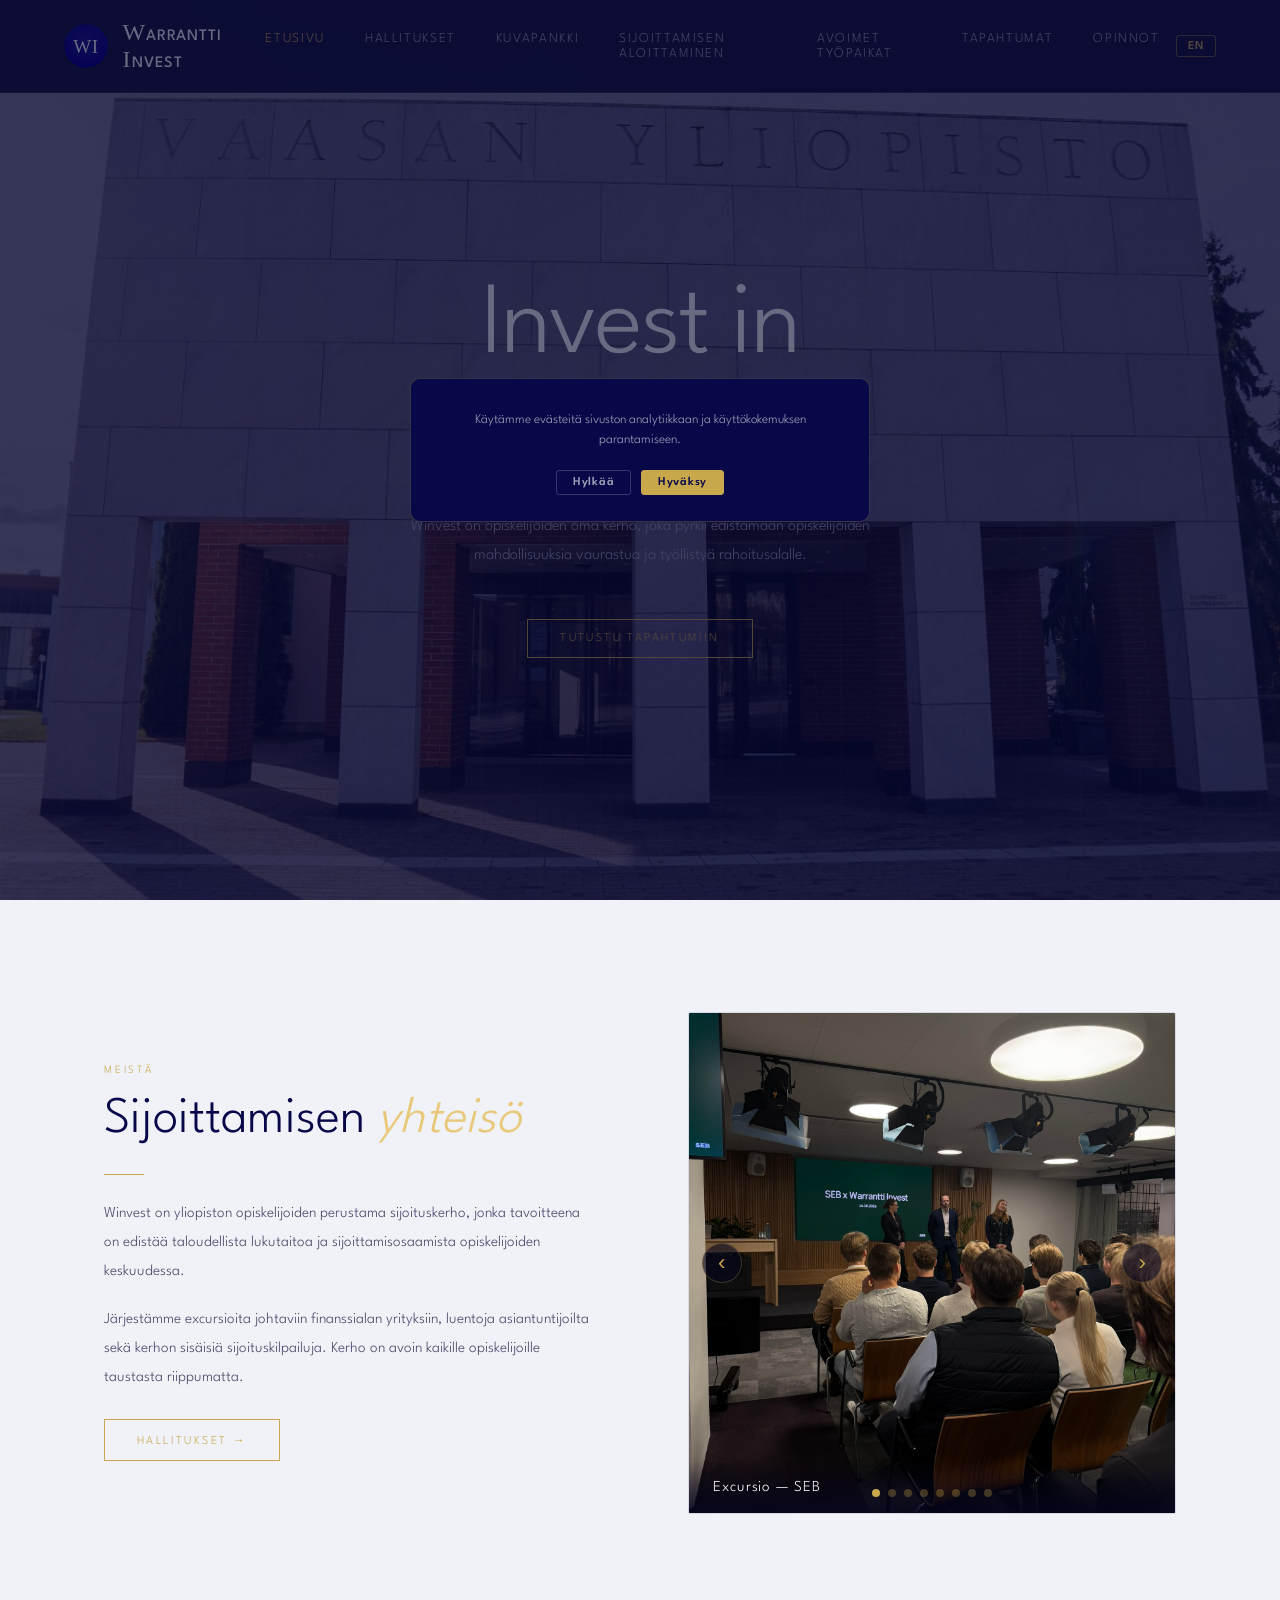
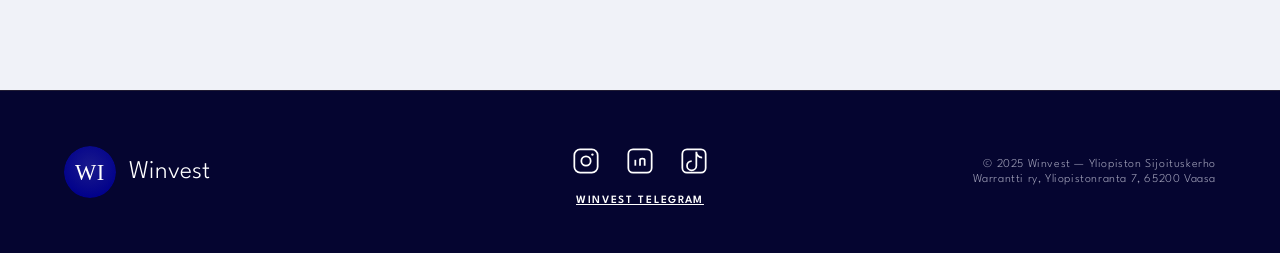
<file: index.html>
<!DOCTYPE html>
<html lang="fi">
<head>
  <meta charset="UTF-8" />
  <meta name="viewport" content="width=device-width, initial-scale=1.0" />
  <title>Winvest — Yliopiston Sijoituskerho</title>
  <meta name="description" content="Warrantti Invest (Winvest) on Vaasan yliopiston opiskelijoiden sijoituskerho. Järjestämme excursioita finanssialan yrityksiin, sijoitustapahtumia ja tuomme jäsenille alan työpaikat." />
  <link rel="canonical" href="https://www.warrantti-invest.fi/" />
  <link rel="icon" type="image/svg+xml" href="assets/svg/logo.svg" />
  <link rel="icon" type="image/png" sizes="32x32" href="assets/favicon-32.png" />
  <link rel="apple-touch-icon" href="assets/apple-touch-icon.png" />
  <meta name="theme-color" content="#080849" />
  <meta property="og:type" content="website" />
  <meta property="og:site_name" content="Warrantti Invest" />
  <meta property="og:locale" content="fi_FI" />
  <meta property="og:title" content="Warrantti Invest — Vaasan yliopiston sijoituskerho" />
  <meta property="og:description" content="Warrantti Invest (Winvest) on Vaasan yliopiston opiskelijoiden sijoituskerho. Järjestämme excursioita finanssialan yrityksiin, sijoitustapahtumia ja tuomme jäsenille alan työpaikat." />
  <meta property="og:url" content="https://www.warrantti-invest.fi/" />
  <meta property="og:image" content="https://www.warrantti-invest.fi/assets/og-image.jpg" />
  <meta property="og:image:width" content="1200" />
  <meta property="og:image:height" content="630" />
  <meta property="og:image:alt" content="Warrantti Invest — Vaasan yliopiston sijoituskerho" />
  <meta name="twitter:card" content="summary_large_image" />
  <meta name="twitter:title" content="Warrantti Invest — Vaasan yliopiston sijoituskerho" />
  <meta name="twitter:description" content="Warrantti Invest (Winvest) on Vaasan yliopiston opiskelijoiden sijoituskerho. Järjestämme excursioita finanssialan yrityksiin, sijoitustapahtumia ja tuomme jäsenille alan työpaikat." />
  <meta name="twitter:image" content="https://www.warrantti-invest.fi/assets/og-image.jpg" />
  <link rel="stylesheet" href="css/style.css" />
  <script src="js/analytics.js"></script>
  <script src="js/i18n.js"></script>
</head>
<body>

  <!-- NAVIGATION -->
  <nav>
    <a href="index.html" class="nav-logo">
      <img src="assets/svg/logo.svg" alt="Winvest" class="nav-logo-img" />
      <span><span class="initial">W</span>arrantti <span class="initial">I</span>nvest</span>
    </a>
    <ul class="nav-links">
      <li><a href="index.html" class="active" data-i18n="nav.home">Etusivu</a></li>
      <li><a href="hallitukset.html" data-i18n="nav.boards">Hallitukset</a></li>
      <li><a href="kuvapankki.html" data-i18n="nav.gallery">Kuvapankki</a></li>
      <li><a href="sijoittaminen.html" data-i18n="nav.investing">Sijoittamisen aloittaminen</a></li>
      <li><a href="tyopaikat.html" data-i18n="nav.jobs">Avoimet työpaikat</a></li>
      <li><a href="tapahtumat.html" data-i18n="nav.events">Tapahtumat</a></li>
      <li><a href="tenttipankki.html" data-i18n="nav.exams">Opinnot</a></li>
    </ul>
    <button class="nav-hamburger" aria-label="Valikko"><span></span><span></span><span></span></button>
  </nav>

  <!-- HERO -->
  <section class="hero">
    <div class="hero-bg" style="background-image: linear-gradient(rgba(5,5,48,0.5), rgba(5,5,48,0.5)), url('assets/vaasan-yliopisto-kampus-syksy-syyskuu-14%20(1).jpg.jpeg'); background-size: cover; background-position: center top;"></div>
    <div class="hero-content">
      <h1>Invest in<br /><em>your future</em></h1>
      <p class="hero-sub" data-i18n="hero.sub">
        Winvest on opiskelijoiden oma kerho, joka pyrkii edistämään 
        opiskelijoiden mahdollisuuksia vaurastua ja työllistyä rahoitusalalle.
      </p>
      <a href="tapahtumat.html" class="btn-gold" data-i18n="hero.btn">Tutustu tapahtumiin</a>
    </div>
  </section>

  <!-- ABOUT -->
  <div class="section">
    <div class="about-grid fade-in">
      <div class="about-text">
        <span class="section-eyebrow" data-i18n="about.eyebrow">Meistä</span>
        <h2 class="section-title" data-i18n="about.title">Sijoittamisen <em>yhteisö</em></h2>
        <div class="gold-line"></div>
        <p data-i18n="about.p1">
          Winvest on yliopiston opiskelijoiden perustama sijoituskerho, jonka 
          tavoitteena on edistää taloudellista lukutaitoa ja sijoittamisosaamista 
          opiskelijoiden keskuudessa.
        </p>
        <p data-i18n="about.p2">
          Järjestämme excursioita johtaviin finanssialan yrityksiin, luentoja 
          asiantuntijoilta sekä kerhon sisäisiä sijoituskilpailuja. Kerho on 
          avoin kaikille opiskelijoille taustasta riippumatta.
        </p>
        <a href="hallitukset.html" class="btn-gold" data-i18n="about.btn">Hallitukset →</a>
      </div>
      <div class="about-image event-slider">
        <div class="slider-track">
          <div class="slide active">
            <img src="assets/Tapahtumat/Excursio%20SEB.JPEG" alt="Excursio SEB" />
            <div class="slide-caption">Excursio — SEB</div>
          </div>
          <div class="slide">
            <img src="assets/Slaider/2025portaat.jpg" alt="Winvest 2025" />
            <div class="slide-caption">Winvest 2025</div>
          </div>
          <div class="slide">
            <img src="assets/Slaider/excursio-aktia.jpg" alt="Excursio Aktia" />
            <div class="slide-caption">Excursio — Aktia</div>
          </div>
          <div class="slide">
            <img src="assets/Slaider/suomen-pankki.jpg" alt="Excursio Suomen Pankki" />
            <div class="slide-caption">Excursio — Suomen Pankki</div>
          </div>
          <div class="slide">
            <img src="assets/Tapahtumat/Danske_excu.jpg" alt="Excursio Danske Bank" />
            <div class="slide-caption">Excursio — Danske Bank</div>
          </div>
          <div class="slide">
            <img src="assets/Tapahtumat/Danskebank.jpg" alt="Danske Bank" />
            <div class="slide-caption">Danske Bank</div>
          </div>
          <div class="slide">
            <img src="assets/Tapahtumat/Excurso206Mandatum.jpg" alt="Excursio Mandatum 2026" />
            <div class="slide-caption">Excursio — Mandatum 2026</div>
          </div>
          <div class="slide">
            <img src="assets/Tapahtumat/Excu%20SEB.JPEG" alt="Excursio SEB" />
            <div class="slide-caption">Excursio — SEB</div>
          </div>
        </div>
        <button class="slider-btn slider-prev" aria-label="Edellinen">‹</button>
        <button class="slider-btn slider-next" aria-label="Seuraava">›</button>
        <div class="slider-dots"></div>
      </div>
    </div>
  </div>

  <!-- FOOTER -->
  <footer>
    <div class="footer-logo">
      <img src="assets/svg/logo.svg" alt="Winvest" />
      <span>Winvest</span>
    </div>
    <div class="footer-social">
      <div class="footer-social-icons">
        <a href="https://www.instagram.com/warrantti_invest/" target="_blank" rel="noopener" aria-label="Instagram"><svg width="28" height="28" viewBox="0 0 24 24" fill="none" stroke="currentColor" stroke-width="1.5"><rect x="2" y="2" width="20" height="20" rx="5"/><circle cx="12" cy="12" r="4"/><circle cx="17.5" cy="6.5" r="1" fill="currentColor" stroke="none"/></svg></a>
        <a href="https://www.linkedin.com/company/warrantti-invest/" target="_blank" rel="noopener" aria-label="LinkedIn"><svg width="28" height="28" viewBox="0 0 24 24" fill="none" stroke="currentColor" stroke-width="1.5"><rect x="2" y="2" width="20" height="20" rx="4"/><line x1="8" y1="11" x2="8" y2="16"/><line x1="8" y1="8" x2="8" y2="8.01"/><path d="M12 16v-5m0 0c0-1.5 4-1.5 4 0v5"/></svg></a>
        <a href="https://www.tiktok.com/@warrantti.invest" target="_blank" rel="noopener" aria-label="TikTok"><svg width="28" height="28" viewBox="0 0 24 24" fill="none" stroke="currentColor" stroke-width="1.5"><rect x="2" y="2" width="20" height="20" rx="4"/><path d="M10 12a4 4 0 1 0 4 4V4a5 5 0 0 0 5 5"/></svg></a>
      </div>
      <a href="https://t.me/+yEaAarXKp382ZDQ0" target="_blank" rel="noopener" class="footer-social-label">Winvest Telegram</a>
    </div>
    <div style="flex:1;display:flex;flex-direction:column;align-items:flex-end;gap:0.3rem;">
      <span class="footer-copy" data-i18n="footer.copy">© 2025 Winvest — Yliopiston Sijoituskerho</span>
      <span class="footer-copy">Warrantti ry, Yliopistonranta 7, 65200 Vaasa</span>
    </div>
  </footer>

  <script>
    // Hamburger menu
    document.querySelector('.nav-hamburger').addEventListener('click', function() {
      this.classList.toggle('open');
      document.querySelector('.nav-links').classList.toggle('open');
    });

    const observer = new IntersectionObserver(
      entries => entries.forEach(e => { if (e.isIntersecting) e.target.classList.add('visible'); }),
      { threshold: 0.1 }
    );
    document.querySelectorAll('.fade-in').forEach(el => observer.observe(el));

    // Event Slider
    (function() {
      const slider = document.querySelector('.event-slider');
      if (!slider) return;
      const slides = slider.querySelectorAll('.slide');
      const dotsContainer = slider.querySelector('.slider-dots');
      let current = 0;
      let timer;

      // Create dots
      slides.forEach((_, i) => {
        const dot = document.createElement('button');
        dot.className = 'slider-dot' + (i === 0 ? ' active' : '');
        dot.setAttribute('aria-label', 'Kuva ' + (i + 1));
        dot.addEventListener('click', () => goTo(i));
        dotsContainer.appendChild(dot);
      });

      function goTo(idx) {
        slides[current].classList.remove('active');
        dotsContainer.children[current].classList.remove('active');
        current = (idx + slides.length) % slides.length;
        slides[current].classList.add('active');
        dotsContainer.children[current].classList.add('active');
        resetTimer();
      }

      function resetTimer() {
        clearInterval(timer);
        timer = setInterval(() => goTo(current + 1), 4000);
      }

      slider.querySelector('.slider-prev').addEventListener('click', () => goTo(current - 1));
      slider.querySelector('.slider-next').addEventListener('click', () => goTo(current + 1));

      resetTimer();
    })();
  </script>
</body>
</html>
</file>
<file: css/style.css>
@import url('https://fonts.googleapis.com/css2?family=League+Spartan:wght@300;400;500;600;700&family=Sanchez:ital@0;1&display=swap');

:root {
  --navy: #080849;
  --navy-mid: #0d0d70;
  --navy-light: #1a1a9c;
  --gold: #C9A84C;
  --gold-light: #e8c97a;
  --white: #f8f7f2;
  --white-pure: #ffffff;
  --gray: #a0a0b8;
  --dark: #050530;
}

* { margin: 0; padding: 0; box-sizing: border-box; }

html { scroll-behavior: smooth; }

h1, h2, h3, h4, h5, h6 {
  font-family: Georgia, 'Times New Roman', serif;
}

body {
  background: #f0f2f8;
  color: #3a3a5a;
  font-family: 'League Spartan', sans-serif;
  font-weight: 300;
  overflow-x: hidden;
}

/* --- NAVIGATION --- */
nav {
  position: fixed;
  top: 0; left: 0; right: 0;
  z-index: 100;
  padding: 1.2rem 4rem;
  display: flex;
  align-items: center;
  justify-content: space-between;
  background: rgba(5, 5, 48, 0.85);
  backdrop-filter: blur(12px);
  border-bottom: 1px solid rgba(201, 168, 76, 0.15);
}

.nav-logo {
  display: flex;
  align-items: center;
  gap: 0.9rem;
  text-decoration: none;
}

.nav-logo-mark {
  width: 44px;
  height: 44px;
  border-radius: 50%;
  border: 1.5px solid var(--gold);
  display: flex;
  align-items: center;
  justify-content: center;
  font-family: 'League Spartan', sans-serif;
  font-size: 1rem;
  font-weight: 600;
  color: var(--gold);
  letter-spacing: 0.08em;
  flex-shrink: 0;
}

.nav-logo-img {
  height: 44px;
  width: 44px;
  border-radius: 50%;
  flex-shrink: 0;
  object-fit: cover;
  image-rendering: auto;
}

.nav-logo span {
  font-family: 'League Spartan', sans-serif;
  font-size: 1rem;
  font-weight: 500;
  color: var(--white-pure);
  letter-spacing: 0.06em;
  text-transform: uppercase;
}

.nav-logo .initial {
  font-size: 1.5rem;
  font-family: Georgia, 'Times New Roman', serif;
  font-weight: normal;
}

.nav-links {
  display: flex;
  gap: 2.5rem;
  list-style: none;
}

.nav-links a {
  color: var(--gray);
  text-decoration: none;
  font-size: 0.85rem;
  letter-spacing: 0.12em;
  text-transform: uppercase;
  transition: color 0.3s;
}

.nav-links a:hover,
.nav-links a.active {
  color: var(--gold);
}

/* --- HERO --- */
.hero {
  min-height: 100vh;
  display: flex;
  align-items: center;
  justify-content: center;
  position: relative;
  overflow: hidden;
  padding: 6rem 4rem 4rem;
}

.hero-bg {
  position: absolute;
  inset: 0;
  background:
    radial-gradient(ellipse 80% 60% at 50% 120%, rgba(13,13,112,0.8) 0%, transparent 70%),
    radial-gradient(ellipse 40% 40% at 80% 20%, rgba(201,168,76,0.08) 0%, transparent 60%),
    var(--dark);
}

.hero-bg::before {
  content: '';
  position: absolute;
  inset: 0;
  background-image:
    linear-gradient(rgba(201,168,76,0.04) 1px, transparent 1px),
    linear-gradient(90deg, rgba(201,168,76,0.04) 1px, transparent 1px);
  background-size: 60px 60px;
}

.hero-content {
  position: relative;
  text-align: center;
  max-width: 800px;
  animation: fadeUp 1s ease forwards;
}

.hero-eyebrow {
  display: inline-block;
  font-size: 0.75rem;
  letter-spacing: 0.25em;
  text-transform: uppercase;
  color: var(--gold);
  margin-bottom: 1.5rem;
  padding: 0.4rem 1.2rem;
  border: 1px solid rgba(201,168,76,0.3);
  border-radius: 2px;
}

.hero h1 {
  font-family: 'League Spartan', sans-serif;
  font-size: clamp(3.5rem, 8vw, 7rem);
  font-weight: 300;
  line-height: 1.05;
  letter-spacing: -0.02em;
  color: var(--white-pure);
  margin-bottom: 1.5rem;
}

.hero h1 em {
  font-style: italic;
  color: var(--gold-light);
}

.hero-sub {
  font-size: 1rem;
  color: var(--gray);
  line-height: 1.8;
  max-width: 500px;
  margin: 0 auto 2.5rem;
  font-weight: 300;
}

.hero-placeholder {
  margin: 3rem auto 0;
  width: 100%;
  max-width: 900px;
  height: 480px;
  border: 1px dashed rgba(201,168,76,0.25);
  border-radius: 4px;
  display: flex;
  flex-direction: column;
  align-items: center;
  justify-content: center;
  color: rgba(201,168,76,0.4);
  font-size: 0.8rem;
  letter-spacing: 0.15em;
  text-transform: uppercase;
  gap: 0.5rem;
  position: relative;
  overflow: hidden;
}

.hero-placeholder::before {
  content: '';
  position: absolute;
  inset: 0;
  background: rgba(8,8,73,0.3);
}

.hero-image {
  margin: 3rem auto 0;
  width: 100%;
  max-width: 900px;
  border-radius: 4px;
  overflow: hidden;
  border: 1px solid rgba(201,168,76,0.15);
}

.hero-image img {
  width: 100%;
  height: 480px;
  object-fit: cover;
  display: block;
}

/* --- STATS BAR --- */
.stats-bar {
  display: grid;
  grid-template-columns: repeat(3, 1fr);
  border-top: 1px solid rgba(8,8,73,0.1);
  border-bottom: 1px solid rgba(8,8,73,0.1);
}

.stat-item {
  padding: 2.5rem 3rem;
  text-align: center;
  border-right: 1px solid rgba(8,8,73,0.08);
}

.stat-item:last-child { border-right: none; }

.stat-num {
  font-family: 'League Spartan', sans-serif;
  font-size: 3rem;
  font-weight: 300;
  color: var(--gold);
  line-height: 1;
  display: block;
}

.stat-label {
  font-size: 0.75rem;
  letter-spacing: 0.15em;
  text-transform: uppercase;
  color: #5a5a7a;
  margin-top: 0.4rem;
  display: block;
}

/* --- SECTIONS --- */
.section {
  padding: 7rem 4rem;
  max-width: 1200px;
  margin: 0 auto;
}

.section-header {
  margin-bottom: 4rem;
}

.section-eyebrow {
  font-size: 0.7rem;
  letter-spacing: 0.25em;
  text-transform: uppercase;
  color: var(--gold);
  margin-bottom: 1rem;
  display: block;
}

.section-title {
  font-family: 'League Spartan', sans-serif;
  font-size: clamp(2.2rem, 4vw, 3.5rem);
  font-weight: 300;
  color: var(--navy);
  line-height: 1.15;
}

.section-title em {
  font-style: italic;
  color: var(--gold-light);
}

/* --- ABOUT --- */
.about-grid {
  display: grid;
  grid-template-columns: 1fr 1fr;
  gap: 6rem;
  align-items: center;
}

.about-text p {
  color: #4a4a6a;
  line-height: 1.9;
  font-size: 0.95rem;
  margin-bottom: 1.2rem;
}

.about-image {
  border-radius: 2px;
  overflow: hidden;
  border: 1px solid rgba(8,8,73,0.1);
  position: relative;
}

.about-image::before {
  content: '';
  position: absolute;
  inset: 0;
  background: linear-gradient(135deg, rgba(8,8,73,0.3) 0%, transparent 60%);
  z-index: 1;
}

.about-image img {
  width: 100%;
  height: 400px;
  object-fit: cover;
  display: block;
  transition: transform 0.6s ease;
}

.about-image:hover img { transform: scale(1.03); }

/* --- EVENT SLIDER --- */
.event-slider {
  position: relative;
  overflow: hidden;
}

.event-slider::before { display: none; }

.slider-track {
  position: relative;
  width: 100%;
  height: 500px;
}

.slide {
  position: absolute;
  inset: 0;
  opacity: 0;
  transition: opacity 0.8s ease;
}

.slide.active {
  opacity: 1;
}

.slide img {
  width: 100%;
  height: 100%;
  object-fit: cover;
  display: block;
}

.slide-caption {
  position: absolute;
  bottom: 0;
  left: 0;
  right: 0;
  padding: 1.2rem 1.5rem;
  background: linear-gradient(transparent, rgba(5,5,30,0.85));
  font-family: 'League Spartan', sans-serif;
  font-size: 0.95rem;
  color: var(--white-pure);
  letter-spacing: 0.06em;
  z-index: 2;
}

.slider-btn {
  position: absolute;
  top: 50%;
  transform: translateY(-50%);
  z-index: 3;
  background: rgba(5,5,30,0.6);
  border: 1px solid rgba(201,168,76,0.25);
  color: var(--gold);
  width: 40px;
  height: 40px;
  border-radius: 50%;
  font-size: 1.4rem;
  cursor: pointer;
  transition: background 0.3s, border-color 0.3s;
  display: flex;
  align-items: center;
  justify-content: center;
  line-height: 1;
}

.slider-btn:hover {
  background: rgba(201,168,76,0.2);
  border-color: var(--gold);
}

.slider-prev { left: 0.8rem; }
.slider-next { right: 0.8rem; }

.slider-dots {
  position: absolute;
  bottom: 1rem;
  left: 50%;
  transform: translateX(-50%);
  display: flex;
  gap: 0.5rem;
  z-index: 3;
}

.slider-dot {
  width: 8px;
  height: 8px;
  border-radius: 50%;
  background: rgba(201,168,76,0.3);
  border: none;
  cursor: pointer;
  transition: background 0.3s;
  padding: 0;
}

.slider-dot.active {
  background: var(--gold);
}

/* --- HALLITUKSET PAGE --- */
.page-hero {
  min-height: 35vh;
  display: flex;
  align-items: flex-end;
  padding: 8rem 4rem 4rem;
  position: relative;
  overflow: hidden;
}

.page-hero-bg {
  position: absolute;
  inset: 0;
  background: radial-gradient(ellipse 60% 80% at 20% 50%, rgba(13,13,112,0.5) 0%, transparent 70%);
}

.page-hero-bg::after {
  content: '';
  position: absolute;
  inset: 0;
  background-image: linear-gradient(rgba(201,168,76,0.03) 1px, transparent 1px),
    linear-gradient(90deg, rgba(201,168,76,0.03) 1px, transparent 1px);
  background-size: 40px 40px;
}

.page-hero-content {
  position: relative;
}

.page-title {
  font-family: 'League Spartan', sans-serif;
  font-size: clamp(2.5rem, 6vw, 5rem);
  font-weight: 300;
  color: var(--white-pure);
  line-height: 1;
}

.page-subtitle {
  color: var(--gold);
  font-size: 0.8rem;
  letter-spacing: 0.2em;
  text-transform: uppercase;
  margin-top: 0.8rem;
}

/* --- BOARD YEAR SECTION --- */
.board-year {
  padding: 3rem 2rem;
  max-width: 1400px;
  margin: 0 auto;
  border-bottom: 1px solid rgba(8,8,73,0.08);
}

.year-header {
  display: flex;
  align-items: baseline;
  gap: 1.5rem;
  margin-bottom: 2rem;
}

.year-num {
  font-family: 'League Spartan', sans-serif;
  font-size: 4rem;
  font-weight: 300;
  color: rgba(201,168,76,0.25);
  line-height: 1;
}

.year-title {
  font-family: 'League Spartan', sans-serif;
  font-size: 1.8rem;
  font-weight: 300;
  color: var(--navy);
}

.board-grid {
  display: grid;
  grid-template-columns: repeat(6, 1fr);
  gap: 0.6rem;
}

@media (max-width: 900px) {
  .board-grid {
    grid-template-columns: repeat(3, 1fr);
  }
}

@media (max-width: 500px) {
  .board-grid {
    grid-template-columns: repeat(2, 1fr);
  }
}

.board-member {
  background: rgba(255,255,255,0.7);
  border: 1px solid rgba(8,8,73,0.1);
  border-radius: 4px;
  overflow: hidden;
  transition: border-color 0.3s, background 0.3s;
}

.board-member:hover {
  border-color: rgba(201,168,76,0.5);
  background: rgba(255,255,255,0.9);
}

.member-role {
  font-size: 0.65rem;
  letter-spacing: 0.15em;
  text-transform: uppercase;
  color: var(--gold);
  margin-bottom: 0.2rem;
}

.member-name {
  font-family: 'League Spartan', sans-serif;
  font-size: 0.95rem;
  color: var(--navy);
  font-weight: 500;
}

.member-info {
  padding: 0.5rem 0.5rem 0.6rem;
  text-align: center;
}

.member-photo {
  width: 100%;
  height: 250px;
  overflow: hidden;
  border-bottom: 1px solid rgba(8,8,73,0.08);
}

.member-photo img {
  width: 100%;
  height: 100%;
  object-fit: cover;
  object-position: center top;
  display: block;
}

.member-photo-placeholder {
  width: 100%;
  height: 250px;
  background: rgba(8,8,73,0.06);
  border-bottom: 1px dashed rgba(8,8,73,0.1);
  display: flex;
  align-items: center;
  justify-content: center;
  color: rgba(8,8,73,0.15);
}

.board-photo {
  width: 100%;
  max-width: 800px;
  margin: 3rem auto 0;
  border-radius: 2px;
  overflow: hidden;
  border: 1px solid rgba(8,8,73,0.1);
}

.board-photo img {
  width: 100%;
  height: auto;
  display: block;
}

/* Name-only board list (no photos) */
.board-name-list {
  display: flex;
  flex-wrap: wrap;
  gap: 0.4rem 1.5rem;
  padding: 0.5rem 0;
}

.board-name-item {
  font-family: 'League Spartan', sans-serif;
  font-size: 0.95rem;
  color: var(--navy);
  font-weight: 400;
}

.board-name-item .name-role {
  font-size: 0.6rem;
  letter-spacing: 0.12em;
  text-transform: uppercase;
  color: var(--gold);
  margin-right: 0.4rem;
}

/* --- SIJOITTAMINEN --- */
.sij-section {
  max-width: 1100px;
  margin: 0 auto;
  padding: 4rem 4rem 6rem;
}

.sij-intro {
  text-align: center;
  max-width: 680px;
  margin: 0 auto 3.5rem;
  font-size: 1.05rem;
  color: #4a4a6a;
  line-height: 1.8;
}

.sij-grid {
  display: grid;
  grid-template-columns: repeat(auto-fill, minmax(300px, 1fr));
  gap: 1.5rem;
  margin-bottom: 4rem;
}

.sij-card {
  background: rgba(255,255,255,0.7);
  border: 1px solid rgba(8,8,73,0.1);
  border-radius: 4px;
  padding: 2rem;
  transition: border-color 0.3s, background 0.3s;
}

.sij-card:hover {
  border-color: rgba(201,168,76,0.5);
  background: rgba(255,255,255,0.9);
}

.sij-card-icon {
  color: var(--gold);
  margin-bottom: 1rem;
}

.sij-card-title {
  font-family: 'League Spartan', sans-serif;
  font-size: 1.35rem;
  color: var(--navy);
  margin-bottom: 0.75rem;
  font-weight: 400;
}

.sij-card-text {
  font-size: 0.88rem;
  color: #4a4a6a;
  line-height: 1.75;
}

.sij-cta {
  text-align: center;
  display: flex;
  flex-direction: column;
  align-items: center;
  gap: 1.5rem;
}

.sij-cta-text {
  font-family: 'League Spartan', sans-serif;
  font-size: 1.8rem;
  color: var(--navy);
  font-weight: 300;
}

/* --- SIJOITTAMINEN � RESURSSIT --- */
.sij-resources {
  max-width: 900px;
  margin: 2rem auto 0;
  padding: 2.5rem 2.5rem 2rem;
  border: 1px solid rgba(8,8,73,0.1);
  border-radius: 6px;
  background: rgba(255,255,255,0.7);
}

.sij-resources-title {
  display: flex;
  align-items: center;
  gap: 0.75rem;
  font-family: 'League Spartan', sans-serif;
  font-size: 1.55rem;
  font-weight: 400;
  color: var(--gold);
  margin-bottom: 1.75rem;
  letter-spacing: 0.03em;
}

.sij-resources-title svg {
  flex-shrink: 0;
  opacity: 0.85;
}

.sij-resources-grid {
  display: grid;
  grid-template-columns: repeat(2, 1fr);
  gap: 1rem;
}

.sij-resource-item {
  background: rgba(8,8,73,0.04);
  border: 1px solid rgba(8,8,73,0.08);
  border-radius: 4px;
  padding: 1.1rem 1.25rem;
  transition: border-color 0.25s;
}

.sij-resource-item:hover {
  border-color: rgba(201,168,76,0.4);
}

.sij-resource-name {
  font-family: 'League Spartan', sans-serif;
  font-size: 1.1rem;
  font-weight: 500;
  color: var(--navy);
  margin-bottom: 0.35rem;
}

.sij-resource-desc {
  font-size: 0.85rem;
  color: #4a4a6a;
  line-height: 1.65;
}

.sij-resource-link {
  display: block;
  text-decoration: none;
  color: inherit;
}

.sij-resource-link:hover .sij-resource-name {
  color: var(--gold);
}

.sij-resource-item:has(.sij-resource-link) {
  cursor: pointer;
}

.sij-book-flow {
  display: flex;
  flex-direction: column;
  gap: 0;
}

.sij-book-step {
  display: flex;
  align-items: flex-start;
  gap: 1rem;
}

.sij-book-num {
  width: 36px;
  height: 36px;
  border-radius: 50%;
  border: 1.5px solid var(--gold);
  color: var(--gold);
  font-size: 0.9rem;
  font-weight: 600;
  display: flex;
  align-items: center;
  justify-content: center;
  flex-shrink: 0;
  margin-top: 0.15rem;
}

.sij-book-step .sij-resource-item {
  flex: 1;
  border-left: 2px solid rgba(201,168,76,0.2);
}

.sij-book-arrow {
  color: var(--gold);
  font-size: 1.4rem;
  text-align: center;
  padding: 0.4rem 0 0.4rem 18px;
  opacity: 0.6;
}

.sij-video-grid {
  display: grid;
  grid-template-columns: repeat(2, 1fr);
  gap: 1.25rem;
  margin-bottom: 0.5rem;
}

.sij-video-wrapper {
  position: relative;
  padding-bottom: 56.25%;
  height: 0;
  overflow: hidden;
  border-radius: 4px;
}

.sij-video-wrapper iframe {
  position: absolute;
  top: 0; left: 0;
  width: 100%;
  height: 100%;
  border: none;
}

.sij-video-label {
  font-family: 'League Spartan', sans-serif;
  font-size: 1rem;
  color: var(--navy);
  margin-top: 0.5rem;
  padding: 0 0.25rem;
}

@media (max-width: 700px) {
  .sij-video-grid {
    grid-template-columns: 1fr;
  }
}

@media (max-width: 600px) {
  .sij-resources-grid {
    grid-template-columns: 1fr;
  }
  .sij-resources {
    padding: 1.75rem 1.25rem;
  }
}

/* --- AVOIMET TY�PAIKAT --- */
.jobs-section {
  max-width: 900px;
  margin: 0 auto;
  padding: 4rem 4rem 6rem;
}

.jobs-intro {
  text-align: center;
  max-width: 620px;
  margin: 0 auto 3rem;
  font-size: 1.05rem;
  color: #4a4a6a;
  line-height: 1.8;
}

.jobs-grid {
  display: flex;
  flex-direction: column;
  gap: 1.5rem;
}

.jobs-empty {
  display: flex;
  flex-direction: column;
  align-items: center;
  gap: 0.75rem;
  padding: 4rem 2rem;
  border: 1px dashed rgba(8,8,73,0.15);
  border-radius: 4px;
  color: rgba(8,8,73,0.3);
  text-align: center;
  font-size: 0.85rem;
  letter-spacing: 0.05em;
}

.jobs-empty-sub {
  font-size: 0.75rem;
  color: #8a8aa0;
  max-width: 380px;
  line-height: 1.6;
}

.job-card {
  background: rgba(255,255,255,0.7);
  border: 1px solid rgba(8,8,73,0.1);
  border-radius: 4px;
  padding: 2rem;
  display: flex;
  flex-direction: column;
  gap: 0.75rem;
  transition: border-color 0.3s;
}

.job-card:hover {
  border-color: rgba(201,168,76,0.5);
}

.job-header {
  display: flex;
  justify-content: space-between;
  align-items: center;
}

.job-company {
  font-size: 0.7rem;
  letter-spacing: 0.15em;
  text-transform: uppercase;
  color: var(--gold);
}

.job-type {
  font-size: 0.7rem;
  letter-spacing: 0.1em;
  text-transform: uppercase;
  color: #5a5a7a;
  border: 1px solid rgba(8,8,73,0.15);
  padding: 0.2rem 0.6rem;
  border-radius: 2px;
}

.job-title {
  font-family: 'League Spartan', sans-serif;
  font-size: 1.5rem;
  color: var(--navy);
  font-weight: 400;
}

.job-meta {
  display: flex;
  gap: 0.5rem;
  font-size: 0.8rem;
  color: #5a5a7a;
}

.job-desc {
  font-size: 0.88rem;
  color: #4a4a6a;
  line-height: 1.7;
}

/* --- PARTNERS PAGE --- */
.partners-section {
  max-width: 1100px;
  margin: 0 auto;
  padding: 4rem 4rem 6rem;
}

.partners-intro {
  text-align: center;
  max-width: 680px;
  margin: 0 auto 3rem;
}

.partners-intro p {
  color: #4a4a6a;
  font-size: 1rem;
  line-height: 1.8;
  margin-top: 1.2rem;
}

.partners-grid {
  display: grid;
  grid-template-columns: repeat(3, 1fr);
  gap: 1.5rem;
  margin-bottom: 3rem;
}

.partner-card {
  background: rgba(255,255,255,0.7);
  border: 1px solid rgba(8,8,73,0.1);
  border-radius: 4px;
  overflow: hidden;
  transition: border-color 0.3s, background 0.3s;
}

.partner-card:hover {
  border-color: rgba(201,168,76,0.5);
  background: rgba(255,255,255,0.9);
}

.partner-logo-placeholder {
  width: 100%;
  height: 160px;
  display: flex;
  align-items: center;
  justify-content: center;
  background: rgba(8,8,73,0.04);
  border-bottom: 1px dashed rgba(8,8,73,0.1);
  color: rgba(8,8,73,0.3);
  font-size: 1rem;
  letter-spacing: 0.1em;
  text-transform: uppercase;
}

.partner-logo {
  width: 100%;
  height: 160px;
  display: flex;
  align-items: center;
  justify-content: center;
  background: rgba(255,255,255,0.5);
  border-bottom: 1px solid rgba(8,8,73,0.08);
  padding: 1.5rem;
}

.partner-logo img {
  max-width: 100%;
  max-height: 100%;
  object-fit: contain;
}

.partner-info {
  padding: 1.2rem 1.5rem 1.5rem;
}

.partner-name {
  font-family: 'League Spartan', sans-serif;
  font-size: 1.15rem;
  color: var(--navy);
  font-weight: 500;
  margin-bottom: 0.5rem;
}

.partner-desc {
  font-size: 0.85rem;
  color: #4a4a6a;
  line-height: 1.7;
}

.partners-cta {
  text-align: center;
  padding: 3rem 2rem;
  border: 1px dashed rgba(8,8,73,0.15);
  border-radius: 4px;
}

.partners-cta p {
  color: #4a4a6a;
  font-size: 1.05rem;
  margin-bottom: 1.5rem;
}

.cta-contact {
  display: flex;
  flex-direction: column;
  align-items: center;
  gap: 1.2rem;
}

.cta-person {
  display: flex;
  flex-direction: column;
  align-items: center;
  gap: 0.8rem;
}

.cta-person .member-photo-placeholder {
  width: 100px;
  height: 100px;
  border-radius: 50%;
}

.cta-person .member-photo {
  width: 180px;
  height: 180px;
  border-radius: 50%;
  overflow: hidden;
}

.cta-person .member-photo img {
  width: 100%;
  height: 100%;
  object-fit: cover;
  object-position: center top;
  border-radius: 50%;
}

.cta-person-info {
  text-align: center;
}

@media (max-width: 768px) {
  .partners-grid {
    grid-template-columns: 1fr;
  }
}

/* --- KUVAPANKKI --- */
.gallery-section {
  padding: 4rem;
  max-width: 1300px;
  margin: 0 auto;
}

.gallery-filter {
  display: flex;
  gap: 1rem;
  margin-bottom: 3rem;
  flex-wrap: wrap;
}

.filter-btn {
  padding: 0.5rem 1.5rem;
  border: 1px solid rgba(8,8,73,0.15);
  background: transparent;
  color: #5a5a7a;
  font-family: 'League Spartan', sans-serif;
  font-size: 0.75rem;
  letter-spacing: 0.15em;
  text-transform: uppercase;
  cursor: pointer;
  transition: all 0.3s;
  border-radius: 2px;
}

.filter-btn:hover,
.filter-btn.active {
  background: var(--gold);
  color: var(--dark);
  border-color: var(--gold);
}

.gallery-grid {
  display: grid;
  grid-template-columns: repeat(12, 1fr);
  gap: 0.8rem;
  grid-auto-rows: 200px;
}

.gallery-item {
  overflow: hidden;
  border-radius: 2px;
  position: relative;
  cursor: pointer;
  border: 1px solid rgba(8,8,73,0.08);
}

.gallery-item:nth-child(1) { grid-column: span 8; grid-row: span 2; }
.gallery-item:nth-child(2) { grid-column: span 4; }
.gallery-item:nth-child(3) { grid-column: span 4; }
.gallery-item:nth-child(4) { grid-column: span 6; grid-row: span 2; }
.gallery-item:nth-child(5) { grid-column: span 6; grid-row: span 2; }
.gallery-item:nth-child(n+6) { grid-column: span 4; }

.gallery-item img {
  width: 100%;
  height: 100%;
  object-fit: cover;
  display: block;
  transition: transform 0.5s ease;
}

.gallery-item:hover img { transform: scale(1.06); }

.gallery-overlay {
  position: absolute;
  inset: 0;
  background: linear-gradient(to top, rgba(5,5,48,0.7) 0%, transparent 60%);
  opacity: 0;
  transition: opacity 0.3s;
  display: flex;
  align-items: flex-end;
  padding: 1rem;
}

.gallery-item:hover .gallery-overlay { opacity: 1; }

.gallery-caption {
  font-size: 0.8rem;
  color: var(--white-pure);
  letter-spacing: 0.05em;
}

/* --- FOOTER --- */
footer {
  border-top: 1px solid rgba(201,168,76,0.15);
  background: var(--dark);
  color: var(--white);
  padding: 3rem 4rem;
  display: flex;
  align-items: center;
  justify-content: space-between;
  margin-top: 4rem;
}

.footer-logo {
  display: flex;
  align-items: center;
  gap: 0.8rem;
  flex: 1;
}

.footer-logo img {
  width: 52px;
  height: 52px;
  border-radius: 50%;
}

.footer-logo span {
  font-family: 'League Spartan', sans-serif;
  font-size: 1.6rem;
  color: var(--white-pure);
}

.footer-copy {
  font-size: 0.75rem;
  color: var(--gray);
  letter-spacing: 0.05em;
  flex: 1;
  text-align: right;
}

.footer-social {
  display: flex;
  flex-direction: column;
  align-items: center;
  gap: 0.75rem;
}

.footer-social-icons {
  display: flex;
  gap: 0.6rem;
}

.footer-social-icons a {
  display: flex;
  align-items: center;
  justify-content: center;
  width: 44px;
  height: 44px;
  border: none;
  color: var(--white-pure);
  text-decoration: none;
  transition: color 0.2s;
}

.footer-social-icons a:hover {
  color: var(--gold);
}

.footer-social-icons img {
  width: 28px;
  height: 28px;
  filter: invert(1);
}

.footer-social-label {
  font-size: 0.7rem;
  letter-spacing: 0.15em;
  text-transform: uppercase;
  color: var(--white-pure);
  font-weight: 600;
}

/* --- ARTICLE CARD --- */
.press-section {
  text-align: left;
}

.article-card {
  display: grid;
  grid-template-columns: 320px 1fr;
  background: var(--white-pure);
  border-radius: 10px;
  overflow: hidden;
  text-decoration: none;
  color: inherit;
  box-shadow: 0 2px 20px rgba(8, 8, 73, 0.08);
  transition: transform 0.3s, box-shadow 0.3s;
  margin-top: 2.5rem;
}

.article-card:hover {
  transform: translateY(-4px);
  box-shadow: 0 8px 30px rgba(8, 8, 73, 0.14);
}

.article-card-img {
  overflow: hidden;
  height: 100%;
}

.article-card-img img {
  width: 100%;
  height: 100%;
  object-fit: cover;
  transition: transform 0.4s;
}

.article-card:hover .article-card-img img {
  transform: scale(1.04);
}

.article-card-body {
  padding: 2rem 2.5rem;
  display: flex;
  flex-direction: column;
  justify-content: center;
}

.article-card-source {
  font-size: 0.65rem;
  letter-spacing: 0.2em;
  text-transform: uppercase;
  color: var(--gold);
  font-weight: 700;
  margin-bottom: 0.6rem;
}

.article-card-title {
  font-family: 'League Spartan', sans-serif;
  font-size: 1.25rem;
  font-weight: 500;
  color: var(--navy);
  line-height: 1.4;
  margin-bottom: 0.8rem;
}

.article-card-desc {
  font-size: 0.88rem;
  color: #4a4a6a;
  line-height: 1.7;
  margin-bottom: 1rem;
}

.article-card-link {
  font-size: 0.72rem;
  letter-spacing: 0.18em;
  text-transform: uppercase;
  color: var(--gold);
  font-weight: 600;
  transition: color 0.3s;
}

.article-card:hover .article-card-link {
  color: var(--gold-light);
}

/* --- BUTTON --- */
.btn-gold {
  display: inline-block;
  padding: 0.8rem 2rem;
  border: 1px solid var(--gold);
  color: var(--gold);
  text-decoration: none;
  font-size: 0.75rem;
  letter-spacing: 0.2em;
  text-transform: uppercase;
  transition: all 0.3s;
  margin-top: 0.5rem;
}

.btn-gold:hover {
  background: var(--gold);
  color: var(--dark);
}

/* --- DIVIDER --- */
.gold-line {
  width: 40px;
  height: 1px;
  background: var(--gold);
  margin: 1.5rem 0;
}

/* --- ANIMATIONS --- */
@keyframes fadeUp {
  from { opacity: 0; transform: translateY(30px); }
  to   { opacity: 1; transform: translateY(0); }
}

.fade-in {
  opacity: 0;
  transform: translateY(20px);
  transition: opacity 0.7s ease, transform 0.7s ease;
}
.fade-in.visible {
  opacity: 1;
  transform: translateY(0);
}

/* --- TENTTIPANKKI PAGE --- */
.tentti-section {
  max-width: 1100px;
  margin: 0 auto;
  padding: 4rem 2rem 6rem;
}

.tentti-intro {
  margin-bottom: 3rem;
  font-size: 1.05rem;
  line-height: 1.8;
  color: #4a4a6a;
  max-width: 700px;
}

.tentti-grid {
  display: grid;
  grid-template-columns: repeat(3, 1fr);
  gap: 1.5rem;
}

/* Subject-based layout */
.tentti-subjects {
  display: flex;
  flex-direction: column;
  gap: 2rem;
}

.tentti-subject {
  background: rgba(255, 255, 255, 0.7);
  border: 1px solid rgba(8, 8, 73, 0.1);
  border-radius: 4px;
  padding: 1.5rem;
}

.tentti-subject-header {
  display: flex;
  align-items: center;
  gap: 0.6rem;
  margin-bottom: 1rem;
  color: var(--gold);
}

.tentti-subject-header h2 {
  font-size: 1.3rem;
  font-weight: 500;
  color: var(--navy);
  margin: 0;
}

.tentti-course-dropdown {
  background: rgba(8, 8, 73, 0.03);
  border: 1px solid rgba(8, 8, 73, 0.08);
  border-radius: 4px;
  margin-bottom: 0.5rem;
  cursor: pointer;
  transition: border-color 0.3s;
  overflow: hidden;
}

.tentti-course-dropdown:hover {
  border-color: rgba(201, 168, 76, 0.4);
}

.tentti-course-dropdown-header {
  display: flex;
  align-items: center;
  justify-content: space-between;
  padding: 0.8rem 1rem;
}

.tentti-course-dropdown-header h3 {
  font-size: 1rem;
  font-weight: 500;
  color: var(--navy);
  margin: 0;
}

.tentti-course-dropdown .tentti-chevron {
  transition: transform 0.3s;
}

.tentti-course-dropdown.open > .tentti-course-dropdown-header .tentti-chevron {
  transform: rotate(180deg);
}

.tentti-course-dropdown-body {
  max-height: 0;
  overflow: hidden;
  transition: max-height 0.4s ease;
  padding: 0 1rem;
}

.tentti-course-dropdown.open > .tentti-course-dropdown-body {
  max-height: 5000px;
  padding: 0 1rem 1rem;
}

.tentti-course {
  background: rgba(255, 255, 255, 0.7);
  border: 1px solid rgba(8, 8, 73, 0.1);
  border-radius: 4px;
  padding: 1.5rem;
  transition: grid-column 0.3s;
}

.tentti-course:has(.tentti-exam.open) {
  grid-column: 1 / -1;
}

.tentti-grid:has(.tentti-exam.open) .tentti-course:not(:has(.tentti-exam.open)) {
  display: none;
}
  transition: border-color 0.3s, background 0.3s;
}

.tentti-course:hover {
  border-color: rgba(201, 168, 76, 0.5);
  background: rgba(255, 255, 255, 0.9);
}

.tentti-course-header {
  display: flex;
  align-items: center;
  gap: 0.6rem;
  margin-bottom: 1rem;
  color: var(--gold);
}

.tentti-course-header h3 {
  font-family: 'League Spartan', sans-serif;
  font-size: 1.1rem;
  font-weight: 500;
  color: var(--navy);
  margin: 0;
}

.tentti-list {
  list-style: none;
  padding: 0;
  margin: 0;
}

.tentti-list li {
  padding: 0.4rem 0;
  border-bottom: 1px solid rgba(8, 8, 73, 0.06);
  font-size: 0.9rem;
  color: #4a4a6a;
}

.tentti-list li:last-child {
  border-bottom: none;
}

.tentti-list a {
  color: var(--gold);
  text-decoration: none;
  transition: color 0.2s;
}

.tentti-list a:hover {
  color: var(--navy);
}

.tentti-placeholder {
  color: #8a8aa0;
  font-style: italic;
  font-size: 0.8rem;
}

/* Exam entries */
.tentti-exam {
  background: rgba(8, 8, 73, 0.03);
  border: 1px solid rgba(8, 8, 73, 0.08);
  border-radius: 4px;
  margin-bottom: 0.5rem;
  cursor: pointer;
  transition: border-color 0.3s, background 0.3s;
  overflow: hidden;
}

.tentti-exam:hover {
  border-color: rgba(201, 168, 76, 0.4);
  background: rgba(8, 8, 73, 0.06);
}

.tentti-exam-header {
  display: flex;
  align-items: center;
  justify-content: space-between;
  padding: 0.8rem 1rem;
  font-family: 'League Spartan', sans-serif;
  font-size: 0.9rem;
  font-weight: 500;
  color: var(--navy);
}

.tentti-chevron {
  color: var(--gold);
  flex-shrink: 0;
  transition: transform 0.3s;
}

.tentti-exam.open .tentti-chevron {
  transform: rotate(180deg);
}

.tentti-exam-body {
  max-height: 0;
  overflow: hidden;
  transition: max-height 0.4s ease;
}

.tentti-exam.open .tentti-exam-body {
  max-height: 3000px;
}

.tentti-meta {
  padding: 0 1rem 0.5rem;
  font-size: 0.78rem;
  color: var(--gold);
  font-style: italic;
  margin: 0;
  border-bottom: 1px solid rgba(8, 8, 73, 0.06);
  padding-bottom: 0.8rem;
  margin-bottom: 0.5rem;
}

.tentti-q {
  padding: 0.6rem 1rem;
  font-size: 0.85rem;
  color: #4a4a6a;
  line-height: 1.7;
  border-bottom: 1px solid rgba(8, 8, 73, 0.04);
}

.tentti-q:last-child {
  border-bottom: none;
  padding-bottom: 1rem;
}

.tentti-cta {
  margin-top: 3rem;
  padding: 1.5rem;
  border: 1px dashed rgba(201, 168, 76, 0.3);
  border-radius: 4px;
  color: #4a4a6a;
  font-size: 0.9rem;
}

/* --- TAPAHTUMAT PAGE --- */
.tapahtumat-section {
  max-width: 1000px;
  margin: 0 auto;
  padding: 4rem 2rem 6rem;
}

.tapahtumat-intro {
  margin-bottom: 2.5rem;
  font-size: 1.05rem;
  line-height: 1.8;
  color: #4a4a6a;
  max-width: 700px;
}

.tapahtumat-heading {
  font-family: 'League Spartan', sans-serif;
  font-size: 1.5rem;
  font-weight: 500;
  color: var(--gold);
  margin: 2.5rem 0 1.5rem;
  padding-bottom: 0.5rem;
  border-bottom: 1px solid rgba(8, 8, 73, 0.1);
}

/* Timeline */
.timeline {
  position: relative;
  padding-left: 2.5rem;
}

.timeline::before {
  content: '';
  position: absolute;
  left: 8px;
  top: 0;
  bottom: 0;
  width: 2px;
  background: linear-gradient(to bottom, var(--gold), rgba(201, 168, 76, 0.15));
}

.timeline-year {
  position: relative;
  font-family: 'League Spartan', sans-serif;
  font-size: 1.2rem;
  font-weight: 600;
  color: var(--gold);
  padding: 1.2rem 0 0.6rem;
  margin-left: -2.5rem;
  padding-left: 2.5rem;
}

.timeline-year::before {
  content: '';
  position: absolute;
  left: 2px;
  top: 50%;
  transform: translateY(-50%);
  width: 14px;
  height: 14px;
  background: var(--gold);
  border-radius: 50%;
  border: 2px solid #f0f2f8;
  z-index: 1;
}

.timeline-item {
  position: relative;
  margin-bottom: 1.2rem;
}

.timeline-dot {
  position: absolute;
  left: -2.5rem;
  top: 1.1rem;
  width: 8px;
  height: 8px;
  margin-left: 5px;
  background: rgba(201, 168, 76, 0.5);
  border-radius: 50%;
  transition: background 0.3s;
  z-index: 1;
}

.timeline-item:hover .timeline-dot {
  background: var(--gold);
}

.timeline-content {
  display: flex;
  align-items: center;
  gap: 1.5rem;
  background: rgba(255, 255, 255, 0.7);
  border: 1px solid rgba(8, 8, 73, 0.08);
  border-radius: 4px;
  padding: 1rem 1.2rem;
  transition: border-color 0.3s, background 0.3s;
}

.timeline-item:hover .timeline-content {
  border-color: rgba(201, 168, 76, 0.4);
  background: rgba(255, 255, 255, 0.9);
}

.timeline-text {
  flex: 1;
  min-width: 0;
}

.timeline-text h3 {
  display: flex;
  align-items: baseline;
  gap: 0.5rem;
  font-family: 'League Spartan', sans-serif;
  font-size: 1.0625rem;
  font-weight: 500;
  color: var(--navy);
  margin: 0 0 0.4rem;
  padding-bottom: 0.35rem;
  border-bottom: 1px solid #d8d8e0;
}

.timeline-date {
  margin-left: auto;
  font-size: 0.75rem;
  font-weight: 500;
  color: var(--gold);
  white-space: nowrap;
  flex-shrink: 0;
}

.timeline-text p {
  font-size: 0.85rem;
  color: #4a4a6a;
  line-height: 1.6;
  margin: 0.2rem 0;
}

.timeline-text h4 {
  font-family: 'League Spartan', sans-serif;
  font-size: 1.05rem;
  font-weight: 700;
  color: var(--gold);
  margin: 0.8rem 0 0.15rem;
  padding-left: 0.6rem;
  border-left: 3px solid var(--gold);
  letter-spacing: 0.02em;
}

.timeline-badge {
  display: inline-block;
  color: var(--gold);
  font-family: 'League Spartan', sans-serif;
  font-size: 0.75rem;
  font-weight: 500;
  background: rgba(201, 168, 76, 0.1);
  padding: 0.15rem 0.5rem;
  border-radius: 3px;
  margin-bottom: 0.4rem;
}

.timeline-img {
  width: 40%;
  max-width: 400px;
  height: 240px;
  border-radius: 4px;
  flex-shrink: 0;
  object-fit: cover;
  image-rendering: auto;
  -ms-interpolation-mode: bicubic;
  backface-visibility: hidden;
}

.timeline-img-group {
  display: flex;
  flex-direction: column;
  gap: 0.5rem;
  width: 40%;
  max-width: 400px;
  flex-shrink: 0;
  align-self: center;
}
.timeline-img-group .timeline-img {
  width: 100%;
  height: 200px;
  object-position: center;
}

/* --- RESPONSIVE --- */
/* --- HAMBURGER MENU --- */
.nav-hamburger {
  display: none;
  background: none;
  border: none;
  cursor: pointer;
  padding: 0.5rem;
  z-index: 101;
}
.nav-hamburger span {
  display: block;
  width: 24px;
  height: 2px;
  background: var(--gold);
  margin: 5px 0;
  transition: transform 0.3s, opacity 0.3s;
}
.nav-hamburger.open span:nth-child(1) { transform: translateY(7px) rotate(45deg); }
.nav-hamburger.open span:nth-child(2) { opacity: 0; }
.nav-hamburger.open span:nth-child(3) { transform: translateY(-7px) rotate(-45deg); }

@media (max-width: 768px) {
  nav { padding: 1rem 1.5rem; }
  .nav-hamburger { display: block; }
  .nav-links {
    display: none;
    position: fixed;
    top: 0; left: 0; right: 0; bottom: 0;
    background: rgba(5, 5, 48, 0.97);
    flex-direction: column;
    align-items: center;
    justify-content: center;
    gap: 2rem;
    z-index: 100;
  }
  .nav-links.open { display: flex; }
  .nav-links a { font-size: 1.1rem; }
  .hero { padding: 6rem 1.5rem 3rem; }
  .section { padding: 4rem 1.5rem; }
  .about-grid { grid-template-columns: 1fr; gap: 3rem; }
  .stats-bar { grid-template-columns: 1fr; }
  .stat-item { border-right: none; border-bottom: 1px solid rgba(8,8,73,0.08); }
  .board-year { padding: 3rem 1.5rem; }
  .gallery-section { padding: 2rem 1.5rem; }
  .gallery-grid { grid-template-columns: 1fr 1fr; }
  .gallery-item { grid-column: span 1 !important; grid-row: span 1 !important; }
  footer { flex-direction: column; gap: 1rem; text-align: center; padding: 2rem 1.5rem; }
  .tentti-grid { grid-template-columns: 1fr; }
  .tentti-section { padding: 3rem 1.5rem 4rem; }
  .tapahtumat-section { padding: 3rem 1.5rem 4rem; }
  .timeline { padding-left: 2rem; }
  .timeline-dot { left: -2rem; margin-left: 5px; }
  .timeline-year { margin-left: -2rem; padding-left: 2rem; }
  .timeline-content { flex-direction: column; }
  .timeline-img { width: 100%; }
  .article-card { grid-template-columns: 1fr; }
  .article-card-img { height: 200px; }
  .article-card-body { padding: 1.5rem; }
}

/* ── Language Toggle ── */
.lang-toggle {
  background: transparent;
  border: 1.5px solid rgba(201, 168, 76, 0.5);
  color: var(--gold);
  font-family: 'League Spartan', sans-serif;
  font-size: 0.75rem;
  font-weight: 600;
  letter-spacing: 0.08em;
  padding: 0.3rem 0.7rem;
  border-radius: 3px;
  cursor: pointer;
  transition: all 0.25s;
  margin-left: 1rem;
}
.lang-toggle:hover {
  background: var(--gold);
  color: var(--navy);
}

/* ── Cookie Banner ── */
.cookie-banner {
  position: fixed;
  top: 0;
  left: 0;
  right: 0;
  bottom: 0;
  z-index: 9999;
  display: none;
  align-items: center;
  justify-content: center;
  background: rgba(5, 5, 48, 0.6);
}
.cookie-banner.visible {
  display: flex;
}
.cookie-inner {
  background: var(--navy);
  border: 1px solid rgba(201, 168, 76, 0.25);
  border-radius: 10px;
  max-width: 460px;
  width: 90%;
  padding: 2rem 2rem 1.6rem;
  display: flex;
  flex-direction: column;
  align-items: center;
  text-align: center;
  gap: 1.2rem;
}
.cookie-text {
  font-size: 0.82rem;
  color: var(--gray, #a0a0b8);
  margin: 0;
  line-height: 1.5;
}
.cookie-buttons {
  display: flex;
  gap: 0.6rem;
  flex-shrink: 0;
}
.cookie-btn {
  font-family: 'League Spartan', sans-serif;
  font-size: 0.75rem;
  font-weight: 600;
  letter-spacing: 0.06em;
  padding: 0.4rem 1rem;
  border-radius: 3px;
  cursor: pointer;
  border: 1.5px solid rgba(201, 168, 76, 0.5);
  transition: all 0.25s;
}
.cookie-btn-accept {
  background: var(--gold);
  color: var(--navy);
  border-color: var(--gold);
}
.cookie-btn-accept:hover {
  background: var(--gold-light);
  border-color: var(--gold-light);
}
.cookie-btn-decline {
  background: transparent;
  color: var(--gray, #a0a0b8);
  border-color: rgba(160, 160, 184, 0.3);
}
.cookie-btn-decline:hover {
  color: var(--white);
  border-color: rgba(160, 160, 184, 0.6);
}
@media (max-width: 600px) {
  .cookie-inner {
    flex-direction: column;
    text-align: center;
    gap: 0.8rem;
  }
}

.lang-badge-fi {
  display: none;
  font-size: 0.65rem;
  font-family: 'League Spartan', sans-serif;
  font-weight: 500;
  letter-spacing: 0.06em;
  color: #8a8aaa;
  background: rgba(138, 138, 170, 0.1);
  border: 1px solid rgba(138, 138, 170, 0.2);
  padding: 0.1rem 0.45rem;
  border-radius: 3px;
  margin-left: 0.5rem;
  vertical-align: middle;
}

/* ══════════════════════════════════════════════
   MOBIILI — tiiviimpi asettelu puhelimille
   ══════════════════════════════════════════════ */
@media (max-width: 768px) {
  html { font-size: 15px; }
  nav { padding: 0.75rem 1.25rem; }

  /* Etusivun hero: ei koko näytön korkuinen */
  .hero { min-height: auto; padding: 7rem 1.25rem 3.5rem; }
  .hero h1 { font-size: 2.7rem; margin-bottom: 1rem; }
  .hero-sub { font-size: 0.92rem; line-height: 1.65; margin-bottom: 1.75rem; }

  /* Tilastot rinnakkain yhdellä rivillä */
  .stats-bar { grid-template-columns: repeat(3, 1fr); }
  .stat-item {
    padding: 1.25rem 0.4rem;
    border-bottom: none;
    border-right: 1px solid rgba(8,8,73,0.08);
  }
  .stat-item:last-child { border-right: none; }
  .stat-num { font-size: 1.9rem; }
  .stat-label { font-size: 0.6rem; letter-spacing: 0.08em; }

  .section { padding: 2.75rem 1.25rem; }
  .about-grid { gap: 2rem; }
  .section-title { font-size: 2rem; }
  .slider-track { height: 340px; }

  /* Alasivujen otsikkoalue */
  .page-hero { min-height: auto; padding: 6.5rem 1.25rem 2rem; }
  .page-title { font-size: 2.3rem; line-height: 1.1; }
  .page-subtitle { font-size: 0.7rem; letter-spacing: 0.12em; line-height: 1.5; }

  /* Hallitukset: kompaktit kortit */
  .board-year { padding: 2rem 1.25rem; }
  .board-grid { gap: 0.5rem; }
  .member-photo { height: 190px; }
  .member-photo-placeholder { height: 64px; }
  .member-photo-placeholder svg { width: 26px; height: 26px; }
  .member-info { padding: 0.45rem 0.35rem 0.55rem; }
  .member-role { font-size: 0.58rem; letter-spacing: 0.06em; }
  .member-name { font-size: 0.88rem; }

  /* Kuvapankki: suodattimet vaakaskrollattavalle riville */
  .gallery-section { padding: 1.5rem 1.25rem 2.5rem; }
  .gallery-filter {
    flex-wrap: nowrap;
    overflow-x: auto;
    gap: 0.5rem;
    margin: 0 -1.25rem 1.5rem;
    padding: 0 1.25rem 0.25rem;
    scrollbar-width: none;
  }
  .gallery-filter::-webkit-scrollbar { display: none; }
  .filter-btn { flex-shrink: 0; padding: 0.45rem 1rem; font-size: 0.68rem; letter-spacing: 0.1em; }
  .gallery-grid { grid-auto-rows: 160px; gap: 0.5rem; }

  /* Sijoittaminen */
  .sij-section { padding: 2rem 1.25rem 3rem; }
  .sij-intro { font-size: 0.95rem; line-height: 1.7; margin-bottom: 2rem; }
  .sij-grid { grid-template-columns: 1fr; gap: 0.9rem; margin-bottom: 2.5rem; }
  .sij-card { padding: 1.25rem; }
  .sij-card-icon { margin-bottom: 0.5rem; }
  .sij-card-title { font-size: 1.15rem; margin-bottom: 0.4rem; }
  .sij-card-text { line-height: 1.6; }
  .sij-resources { margin: 1.5rem 1.25rem 0; padding: 1.5rem 1.1rem; }
  .sij-resources:last-of-type { margin-bottom: 3rem; }

  /* Työpaikat */
  .jobs-section { padding: 2rem 1.25rem 3rem; }
  .jobs-intro { font-size: 0.95rem; margin-bottom: 2rem; }
  .job-card { padding: 1.25rem; }

  /* Tapahtumat ja opinnot */
  .tapahtumat-section, .tentti-section { padding: 2rem 1.25rem 3rem; }
  .timeline-content { padding: 0.9rem; gap: 0.9rem; }
  .timeline-img { height: 190px; max-width: none; }
  .timeline-img-group { width: 100%; max-width: none; }
  .timeline-img-group .timeline-img { height: 170px; }
}

/* Mobiilivalikko: nav:n backdrop-filter rajasi koko näytön valikon nav-palkin korkuiseksi */
@media (max-width: 768px) {
  nav:has(.nav-links.open) {
    backdrop-filter: none;
    -webkit-backdrop-filter: none;
    background: rgb(5, 5, 48);
  }
  .nav-links { height: 100vh; height: 100dvh; background: rgb(5, 5, 48); }
  .nav-hamburger { position: relative; }
}

/* Linkki tapahtumakortissa */
.timeline-link {
  display: inline-block;
  margin-top: 0.6rem;
  font-family: 'League Spartan', sans-serif;
  font-size: 0.8rem;
  letter-spacing: 0.08em;
  text-transform: uppercase;
  color: var(--gold);
  text-decoration: none;
  border-bottom: 1px solid rgba(201, 168, 76, 0.4);
}
.timeline-link:hover { border-bottom-color: var(--gold); }

/* Työpaikat: yrityksen nimi selkeämmäksi */
.job-header { gap: 0.75rem; }
.job-company {
  font-family: 'League Spartan', sans-serif;
  font-size: 0.95rem;
  font-weight: 700;
  letter-spacing: 0.06em;
  color: var(--navy);
  border-left: 3px solid var(--gold);
  padding-left: 0.6rem;
  line-height: 1.2;
}
.job-type { flex-shrink: 0; white-space: nowrap; }
.job-meta { flex-wrap: wrap; row-gap: 0.2rem; }
</file>
